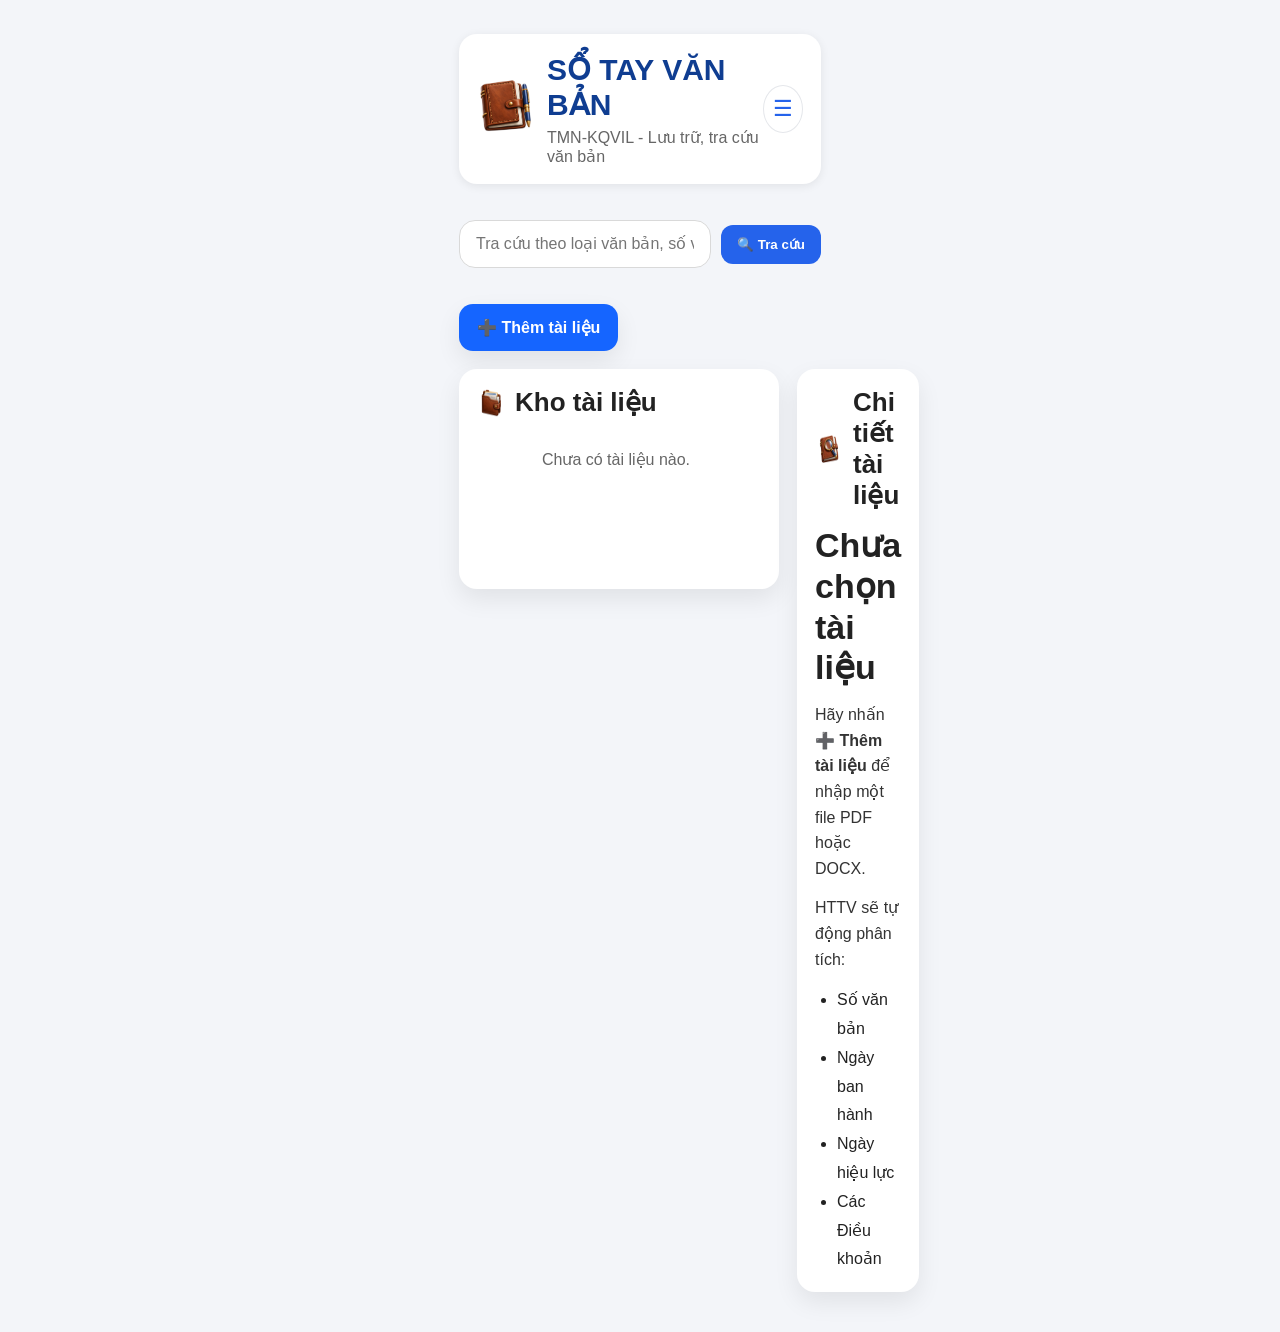
<file: index.html>
<!DOCTYPE html>
<html lang="vi">
<head>
  <meta charset="UTF-8">
  <meta name="viewport" content="width=device-width, initial-scale=1.0">

  <title>SỔ TAY VĂN BẢN</title>

  <!-- CSS -->
  <link rel="stylesheet" href="frontend/css/style.css">
</head>

<body>

<div class="app">

  <!-- ===========================
       APP HEADER
  ============================ -->
  <header class="app-header">

    <div class="header-left">

      <div class="header-icon">
  <img src="frontend/assets/icon-home.png"
       alt="Sổ tay"
       style="width:56px;height:56px;">
</div>

      <div class="header-text">

        <h1>SỔ TAY VĂN BẢN</h1>

        <p>TMN-KQVIL - Lưu trữ, tra cứu văn bản</p>

      </div>

    </div>

    <button class="header-menu" aria-label="Menu">
      ☰
    </button>

  </header>

  </header>
  <!-- ===========================
       HEADER
  ============================ -->
  <section class="search-section">
  <div class="search-bar">
    <input
      id="searchInput"
      type="text"
      placeholder="Tra cứu theo loại văn bản, số văn bản hoặc mô tả nội dung..."
    >

    <button id="btnSearch">
      🔍 Tra cứu
    </button>
  </div>
</section>

  <!-- ===========================
       ACTION BAR
  ============================ -->
  <section class="action-bar">

    <button id="btnUpload" class="btn primary">
      ➕ Thêm tài liệu
    </button>

    <input
      id="fileInput"
      type="file"
      accept=".pdf,.docx"
      style="display:none"
    >

  </section>

  <!-- ===========================
       MAIN LAYOUT
  ============================ -->
  <main class="main-layout">

    <!-- KHO TÀI LIỆU -->
    <aside class="library-panel">

      <div class="panel-title" style="display:flex;align-items:center;gap:10px;">
  <img src="frontend/assets/icon-library.png"
       style="width:28px;height:28px;">
  <span>Kho tài liệu</span>
</div>

      <div id="libraryList" class="library-list">
        <p class="empty">Chưa có tài liệu nào.</p>
      </div>

    </aside>

    <!-- CHI TIẾT TÀI LIỆU -->
    <section class="detail-panel">

      <div class="panel-title" style="display:flex;align-items:center;gap:10px;">
  <img src="frontend/assets/icon-search.png"
       style="width:28px;height:28px;">
  <span>Chi tiết tài liệu</span>
</div>

      <div id="detailView" class="detail-view">

        <div class="detail-card">

          <h2>Chưa chọn tài liệu</h2>

          <p>
            Hãy nhấn <b>➕ Thêm tài liệu</b> để nhập một file PDF hoặc DOCX.
          </p>

          <p>HTTV sẽ tự động phân tích:</p>

          <ul>
            <li>Số văn bản</li>
            <li>Ngày ban hành</li>
            <li>Ngày hiệu lực</li>
            <li>Các Điều khoản</li>
          </ul>

        </div>

      </div>

    </section>

  </main>

</div>

<!-- ===========================
     LIBRARIES
============================ -->

<!-- PDF.js -->
<script src="lib/pdf.min.js"></script>

<!-- Mammoth DOCX -->
<script src="lib/mammoth.browser.min.js"></script>

<!-- ===========================
     HTTV MODULES
============================ -->

<script src="frontend/js/storage.js"></script>
<script src="frontend/js/parser.js"></script>
<script src="frontend/js/app.js"></script>

</body>
</html>
</file>
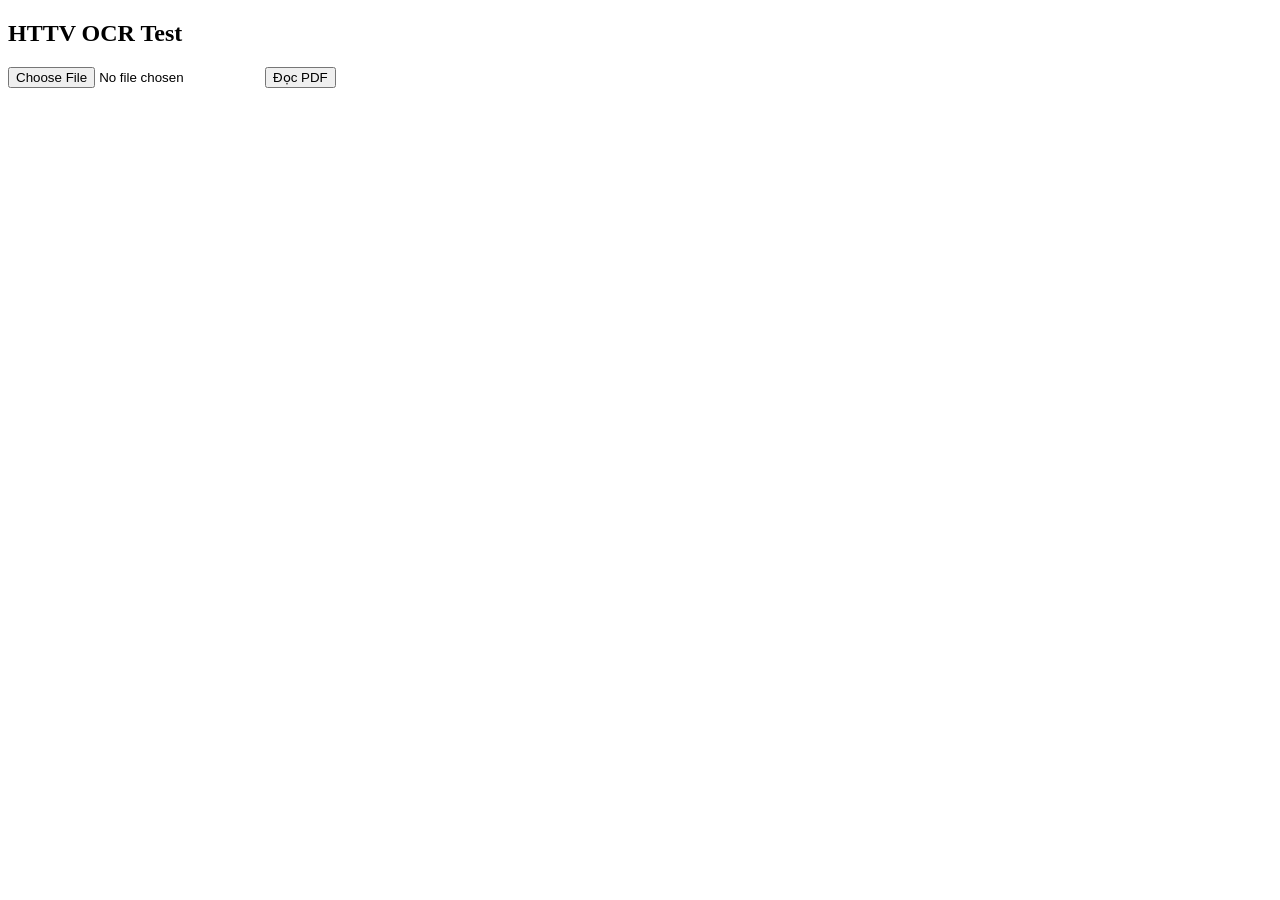
<file: test-ocr.html>
<!DOCTYPE html><html lang="vi">
<head>
<meta charset="UTF-8">
<meta name="viewport" content="width=device-width, initial-scale=1.0">
<title>HTTV OCR Test</title>
</head>
<body><h2>HTTV OCR Test</h2><input type="file" id="pdfFile" accept=".pdf">
<button id="btn">Đọc PDF</button><pre id="result"></pre><script>
document.getElementById('btn').onclick = async () => {

const file = document.getElementById('pdfFile').files[0];

if (!file) {
alert('Chưa chọn file');
return;
}

const result = document.getElementById('result');

result.textContent = 'Đang gửi...';

try {

const formData = new FormData();
formData.append('file', file);

const response = await fetch(
'https://httv-ocr-backend.onrender.com/ocr',
{
method: 'POST',
body: formData
}
);

result.textContent =
'HTTP: ' + response.status + '\\n';

const text = await response.text();

result.textContent += text;

} catch (e) {

result.textContent =
'FETCH ERROR: ' + e.message;

}

};
</script></body>
</html>
</file>
<file: frontend/css/style.css>
/* ===========================
   HTTV - Hệ Thống Tri Thức Văn Bản
   Giao diện v1
=========================== */

* {
    margin: 0;
    padding: 0;
    box-sizing: border-box;
}

:root{
    --primary:#1565ff;
    --primary-dark:#0d47c9;
    --bg:#f3f5f9;
    --card:#ffffff;
    --text:#222;
    --sub:#666;
    --border:#e5e7eb;
    --shadow:0 10px 24px rgba(0,0,0,.08);
    --radius:18px;
}

body{
    font-family: Arial, Helvetica, sans-serif;
    background: var(--bg);
    color: var(--text);
}

.app{
    max-width: 960px;
    margin: 0 auto;
    min-height: 100vh;
}

/* ===========================
   HEADER
=========================== */

.header{
    background: linear-gradient(180deg,var(--primary),var(--primary-dark));
    color: #fff;
    text-align: center;
    padding: 28px 18px;
    border-bottom-left-radius: 22px;
    border-bottom-right-radius: 22px;
    box-shadow: var(--shadow);
}

.logo{
    font-size: 32px;
    margin-bottom: 8px;
}

.header h1{
    font-size: 44px;
    letter-spacing: .5px;
    margin-bottom: 8px;
}

.header p{
    font-size: 18px;
    opacity: .95;
}

/* ===========================
   SEARCH
=========================== */

.search-section{
    padding: 18px;
}

.search-section input{
    width: 100%;
    padding: 14px 16px;
    border: 1px solid var(--border);
    border-radius: 14px;
    font-size: 16px;
    background: #fff;
    outline: none;
}

.search-section input:focus{
    border-color: var(--primary);
    box-shadow: 0 0 0 3px rgba(21,101,255,.15);
}

/* ===========================
   ACTION BAR
=========================== */

.action-bar{
    padding: 0 18px 18px;
}

.btn{
    display: inline-flex;
    align-items: center;
    justify-content: center;
    gap: 8px;
    border: none;
    border-radius: 14px;
    padding: 14px 18px;
    font-size: 16px;
    font-weight: bold;
    cursor: pointer;
    transition: .2s;
}

.btn.primary{
    background: var(--primary);
    color: #fff;
    box-shadow: var(--shadow);
}

.btn.primary:hover{
    background: var(--primary-dark);
}

.btn.primary:disabled{
    opacity: .7;
    cursor: wait;
}

/* ===========================
   LAYOUT
=========================== */

.main-layout{
    display: grid;
    grid-template-columns: 320px 1fr;
    gap: 18px;
    padding: 0 18px 24px;
}

.panel-title{
    font-size: 26px;
    font-weight: bold;
    margin-bottom: 14px;
}

/* ===========================
   LIBRARY
=========================== */

.library-panel{
    background: var(--card);
    border-radius: var(--radius);
    padding: 18px;
    box-shadow: var(--shadow);

    /* Chiều cao cố định để danh sách cuộn bên trong */
    height: 220px;

    display: flex;
    flex-direction: column;
}

.library-list{
    display: flex;
    flex-direction: column;
    gap: 12px;

    /* Vùng cuộn */
    overflow-y: auto;
    overflow-x: hidden;

    /* Chiếm phần còn lại của panel */
    flex: 1;

    /* Để thanh cuộn không đè lên nội dung */
    padding-right: 6px;

    /* Cuộn mượt trên điện thoại */
    -webkit-overflow-scrolling: touch;

    /* Firefox */
    scrollbar-width: thin;
    scrollbar-color: #b0b7c3 transparent;
}

/* Thanh cuộn cho Chrome / Android */
.library-list::-webkit-scrollbar{
    width: 8px;
}

.library-list::-webkit-scrollbar-track{
    background: transparent;
}

.library-list::-webkit-scrollbar-thumb{
    background: #b0b7c3;
    border-radius: 8px;
}

.library-list::-webkit-scrollbar-thumb:hover{
    background: #8f98a6;
}

.doc-item{
    border: 1px solid var(--border);
    border-radius: 14px;
    padding: 14px;
    background: #fafafa;
    cursor: pointer;
    transition: .2s;
}

.doc-item:hover{
    border-color: var(--primary);
    background: #f5f9ff;
}

.doc-item.active{
    border-color: var(--primary);
    background: #eef4ff;
}

.doc-item h3{
    font-size: 17px;
    margin-bottom: 8px;
}

.doc-item p{
    color: var(--sub);
    font-size: 14px;
    margin-bottom: 4px;
}

.empty{
    color: var(--sub);
    text-align: center;
    padding: 18px;
}

/* ===========================
   DETAIL
=========================== */

.detail-panel{
    background: var(--card);
    border-radius: var(--radius);
    padding: 18px;
    box-shadow: var(--shadow);
}

.detail-card{
    display: flex;
    flex-direction: column;
    gap: 14px;
}

.detail-card h2{
    font-size: 34px;
    line-height: 1.2;
}

.detail-card p{
    color: #333;
    line-height: 1.6;
    font-size: 16px;
}

.detail-card ul{
    padding-left: 22px;
    line-height: 1.8;
}

.meta-grid{
    display: grid;
    grid-template-columns: repeat(2,1fr);
    gap: 12px;
}

.meta-item{
    border: 1px solid var(--border);
    border-radius: 14px;
    padding: 14px;
    background: #fafafa;
}

.meta-item .label{
    color: var(--sub);
    font-size: 13px;
    margin-bottom: 6px;
}

.meta-item .value{
    font-weight: bold;
    font-size: 16px;
}

.clause-list{
    display: flex;
    flex-direction: column;
    gap: 12px;
    margin-top: 10px;
}

.clause{
    border: 1px solid var(--border);
    border-radius: 14px;
    padding: 14px;
    background: #fff;
}

.clause h4{
    color: var(--primary);
    margin-bottom: 8px;
}

/* ===========================
   MOBILE
=========================== */

@media (max-width: 768px){

    .header{
        padding: 22px 16px;
    }

    .header h1{
        font-size: 38px;
    }

    .header p{
        font-size: 17px;
    }

    .main-layout{
        grid-template-columns: 1fr;
        padding: 0 16px 24px;
    }

    .panel-title{
        font-size: 22px;
    }

    .detail-card h2{
        font-size: 30px;
    }

    .meta-grid{
        grid-template-columns: 1fr;
    }
}                                                                          border-radius:8px;
                                                                                border:1px solid #ccc;
                                                                                }

                                                                                .search-box button{
                                                                                    padding:12px 18px;
                                                                                        border:none;
                                                                                            border-radius:8px;
                                                                                                cursor:pointer;
                                                                                                }

                                                                                                .menu{
                                                                                                    display:grid;
                                                                                                        gap:10px;
                                                                                                        }

                                                                                                        .menu button{
                                                                                                            padding:15px;
                                                                                                                border:none;
                                                                                                                    border-radius:10px;
                                                                                                                        background:white;
                                                                                                                            cursor:pointer;
                                                                                                                                font-size:16px;
                                                                                                                                }

                                                                                                                                #content{
                                                                                                                                    margin-top:25px;
                                                                                                                                        background:white;
                                                                                                                                            padding:20px;
                                                                                                                                                border-radius:10px;
                                                                                                                                                }

                                                                                                                                                footer{
                                                                                                                                                    margin-top:30px;
                                                                                                                                                        text-align:center;
                                                                                                                                                            color:#777;
                                                                                                                                                                padding:20px;
                                                                                                                                                                }

.document-card{

    background:#fff;

    padding:20px;

    border-radius:15px;

    margin-top:20px;

    box-shadow:0 2px 8px rgba(0,0,0,.1);

}

.document-content{

    background:#f5f5f5;

    padding:15px;

    border-radius:10px;

    max-height:400px;

    overflow:auto;

    white-space:pre-wrap;

    word-break:break-word;

    font-size:15px;

}
/* ===========================
   APP HEADER (SỔ TAY VĂN BẢN)
=========================== */

.app{
  max-width:430px;
  margin:0 auto;
  padding:16px;
}

.app-header{
  background:#ffffff;
  border-radius:22px;
  padding:18px;
  margin-bottom:18px;
  box-shadow:0 2px 10px rgba(0,0,0,0.08);

  display:flex;
  justify-content:space-between;
  align-items:center;
}

.header-left{
  display:flex;
  align-items:center;
  gap:14px;
}

.header-icon{
  font-size:44px;
  line-height:1;
}

.header-text h1{
  margin:0;
  font-size:26px;
  font-weight:800;
  color:#0f3d91;
}

.header-text p{
  margin:6px 0 0 0;
  color:#666;
  font-size:15px;
}

.header-menu{
  width:48px;
  height:48px;
  border-radius:50%;
  border:1px solid #e5e7eb;
  background:#fff;
  font-size:22px;
  color:#2563eb;
  cursor:pointer;
}

/* ===========================
   SEARCH BAR
=========================== */

.search-section{
  margin-bottom:18px;
}

.search-bar{
  display:flex;
  gap:10px;
  align-items:center;
}

.search-bar input{
  flex:1;
  padding:14px 16px;
  border:1px solid #d9d9d9;
  border-radius:16px;
  font-size:16px;
}

.search-bar button{
  padding:12px 16px;
  border:none;
  border-radius:12px;
  background:#2563eb;
  color:#fff;
  font-weight:600;
}
.app-header{
    background:#ffffff;
    border-radius:18px;
    padding:18px;
    margin:18px;
    box-shadow:0 2px 10px rgba(0,0,0,0.08);
}

.header-left{
    display:flex;
    align-items:center;
    gap:14px;
}

.header-icon img{
    width:60px;
    height:60px;
    object-fit:contain;
}

.header-text h1{
    margin:0;
    font-size:30px;
    color:#0f3d91;
    font-weight:800;
}

.header-text p{
    margin:6px 0 0 0;
    color:#666;
    font-size:16px;
}
</file>
